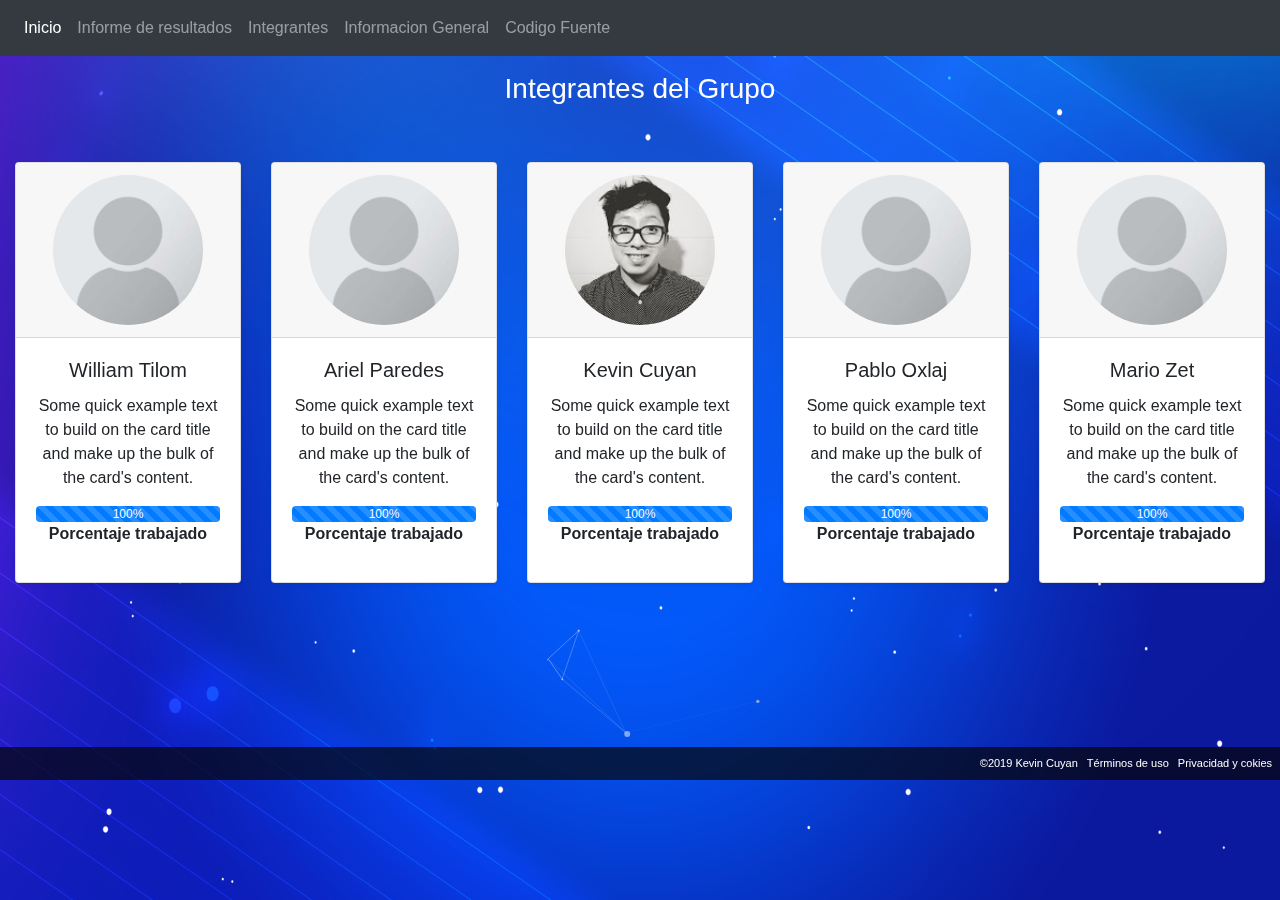
<file: grupo.html>
<!DOCTYPE html>
<html lang="en">

<head>
    <meta charset="UTF-8">
    <meta name="viewport" content="width=device-width, initial-scale=1.0">
    <meta http-equiv="X-UA-Compatible" content="ie=edge">
    <title>Integrantes</title>
    <link rel="stylesheet" href="css/grupo.css">
    <link rel="stylesheet" href="css/bootstrap.min.css">
    <link rel="stylesheet" href="css/fontawesome.min.css">


</head>

<body>
    <!--Background-->
    <img src="img/bg.png" alt="" id="bg">
    <header>
        <!--Navbar-->
        <nav class="navbar navbar-expand-lg navbar-dark bg-dark">
            <button class="navbar-toggler" type="button" data-toggle="collapse" data-target="#navbarNav" aria-controls="navbarNav" aria-expanded="false" aria-label="Toggle navigation">
                  <span class="navbar-toggler-icon"></span>
                </button>
            <div class="collapse navbar-collapse" id="navbarNav">
                <ul class="navbar-nav">
                    <li class="nav-item active">
                        <a class="nav-link" href="index.html">Inicio</a>
                    </li>
                    <li class="nav-item">
                        <a class="nav-link" href="trabajo.html">Informe de resultados</a>
                    </li>
                    <li class="nav-item">
                        <a class="nav-link" href="grupo.html">Integrantes</a>
                    </li>
                    <li class="nav-item">
                        <a class="nav-link" href="informacion.html">Informacion General</a>
                    </li>
                    <li class="nav-item">
                        <a class="nav-link" href="https://github.com/kcuyan/miumgweb" target="_blank">Codigo Fuente</a>
                    </li>
                </ul>
            </div>
        </nav>
    </header>

    <!--Titulo-->
    <h3 class="text-center mt-3">Integrantes del Grupo</h3>


    <!--card reader-->
    <div class="container mt-5">
        <div class="card-deck mb-3 text-center">
            <div class="card mb-4 shadow-sm">
                <div class="card-header">
                    <img src="img/1.jpg" class="avatar" alt="...">
                </div>
                <div class="card-body">
                    <h5 class="card-title">William Tilom</h5>
                    <p class="card-text">Some quick example text to build on the card title and make up the bulk of the card's content.</p>
                    <!--Barra de Progreso-->
                    <div class="progress">
                        <div class="progress-bar progress-bar-striped progress-bar-animated" role="progressbar" style="width: 100%">100%<span class="sr-only">75%</span>
                        </div>
                    </div>
                    <p><strong>Porcentaje trabajado</strong></p>
                </div>
            </div>
            <div class="card mb-4 shadow-sm">
                <div class="card-header">
                    <img src="img/1.jpg" class="avatar" alt="...">
                </div>
                <div class="card-body">
                    <h5 class="card-title">Ariel Paredes</h5>
                    <p class="card-text">Some quick example text to build on the card title and make up the bulk of the card's content.</p>
                    <!--Barra de Progreso-->
                    <div class="progress">
                        <div class="progress-bar progress-bar-striped progress-bar-animated" role="progressbar" style="width: 100%">100%<span class="sr-only">100%</span>
                        </div>
                    </div>
                    <p><strong>Porcentaje trabajado</strong></p>
                </div>
            </div>
            <div class="card mb-4 shadow-sm">
                <div class="card-header">
                    <img src="img/2.jpg" class="avatar" alt="...">
                </div>
                <div class="card-body">
                    <h5 class="card-title">Kevin Cuyan</h5>
                    <p class="card-text">Some quick example text to build on the card title and make up the bulk of the card's content.</p>
                    <!--Barra de Progreso-->
                    <div class="progress">
                        <div class="progress-bar progress-bar-striped progress-bar-animated" role="progressbar" style="width: 100%">100%<span class="sr-only">100%</span>
                        </div>
                    </div>
                    <p><strong>Porcentaje trabajado</strong></p>
                </div>
            </div>
            <div class="card mb-4 shadow-sm">
                <div class="card-header">
                    <img src="img/1.jpg" class="avatar" alt="...">
                </div>
                <div class="card-body">
                    <h5 class="card-title">Pablo Oxlaj</h5>
                    <p class="card-text">Some quick example text to build on the card title and make up the bulk of the card's content.</p>
                    <!--Barra de Progreso-->
                    <div class="progress">
                        <div class="progress-bar progress-bar-striped progress-bar-animated" role="progressbar" style="width: 100%">100%<span class="sr-only">100%</span>
                        </div>
                    </div>
                    <p><strong>Porcentaje trabajado</strong></p>
                </div>
            </div>
            <div class="card mb-4 shadow-sm">
                <div class="card-header">
                    <img src="img/1.jpg" class="avatar" alt="...">
                </div>
                <div class="card-body">
                    <h5 class="card-title">Mario Zet</h5>
                    <p class="card-text">Some quick example text to build on the card title and make up the bulk of the card's content.</p>
                    <!--Barra de Progreso-->
                    <div class="progress">
                        <div class="progress-bar progress-bar-striped progress-bar-animated" role="progressbar" style="width: 100%">100%<span class="sr-only">100%</span>
                        </div>
                    </div>
                    <p><strong>Porcentaje trabajado</strong></p>
                </div>
            </div>
        </div>

        <!--Footer-->
        <div class="footer">
            &copy;2019 Kevin Cuyan
            <a href="#">Términos de uso</a>
            <a href="#">Privacidad y cokies</a>
        </div>
        <!--Particles-->
        <div id="particles-js"></div>


</body>
<script src="js/jquery-3.4.1.min.js"></script>
<script src="js/popper.min.js"></script>
<script src="js/fontawesome.min.js"></script>
<script src="js/bootstrap.min.js"></script>
<script src="js/particles.js"></script>
<script src="js/app.js"></script>

</html>
</file>
<file: css/grupo.css>
#bg {
    width: 100%;
    height: 100%;
    top: 0;
    left: 0;
    position: fixed;
    z-index: -1;
}

.container {
    position: absolute;
    display: flex;
    flex-direction: column;
    align-items: center;
    max-width: 100% !important;
}

h3 {
    color: white;
}

.avatar {
    width: 150px;
    height: 150px;
    border-radius: 150px;
}


/*BarProgress*/

.footer {
    position: absolute;
    right: 0;
    bottom: 0;
    padding: 8px;
    left: 0;
    font-family: Arial, Helvetica, sans-serif;
    color: white;
    background: rgba(5, 5, 5, 0.7);
    font-size: 11px;
    text-align: right;
}

.footer a {
    text-decoration: none;
    color: white;
    padding-left: 6px;
    padding-left: 6px;
}
</file>
